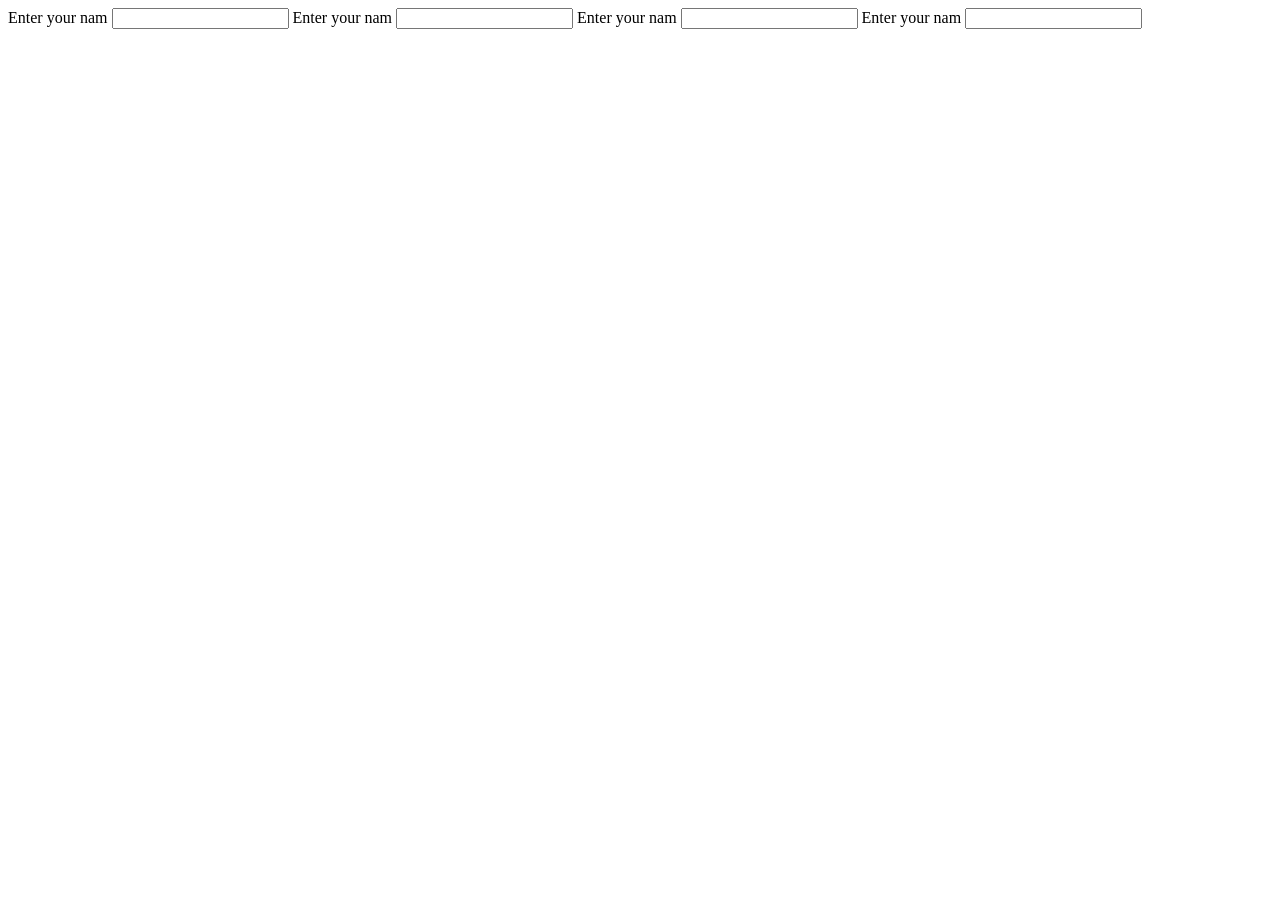
<file: index.html>
<!DOCTYPE html>
<html lang="en">
<head>
    <meta charset="UTF-8">
    <meta name="viewport" content="width=device-width, initial-scale=1.0">
    <title>Document</title>
</head>
<body>
    <main> 
    <!-- <h1>    hello </h1>
     <h2>    hello </h2>
      <h3>    hello </h3>
      <p>women in tech s6</p>
      <strong>women in tech s6 </strong>
     <em>use vs code </em>
      <a href=""> click on me </a>
      <br>
      <img src="https://encrypted-tbn0.gstatic.com/images?q=tbn:ANd9GcQjLXecdhZJUuvDIoHUNkeG4m1srt9SNAieMUHcyflgiLwGhGu2HJAQozeyjinV1z7IGAVJ5yZzbepRoNHQk1TleVj-DQvDTYdCKe7VudQKXQ&s=10"  alt="cat" > -->
<!-- <div>
<h2> my skills  with ul</h2>
<ul>
   <li>html</li>
   <li>sss</li>
   <li>js</li>
   <li>use vs code</li>
</ul>
<h2> my skills  with ol</h2>
<ol>
  <li>html</li>
   <li>sss</li>
   <li>js</li>
   <li>use vs code</li>
</ol>
</div> -->
</main>
<form > 
<label for="name">  Enter your nam </label>
<input type="text" name="name" ip="" >

<label for="email">  Enter your nam </label>
<input type="email" name="email" ip="" >

<label for="name">  Enter your nam </label>
<input type="text" name="name" ip="" >

<label for="name">  Enter your nam </label>
<input type="text" name="name" ip="" >
</form>
    </body>
    <footer>

    </footer>

</html>
</file>
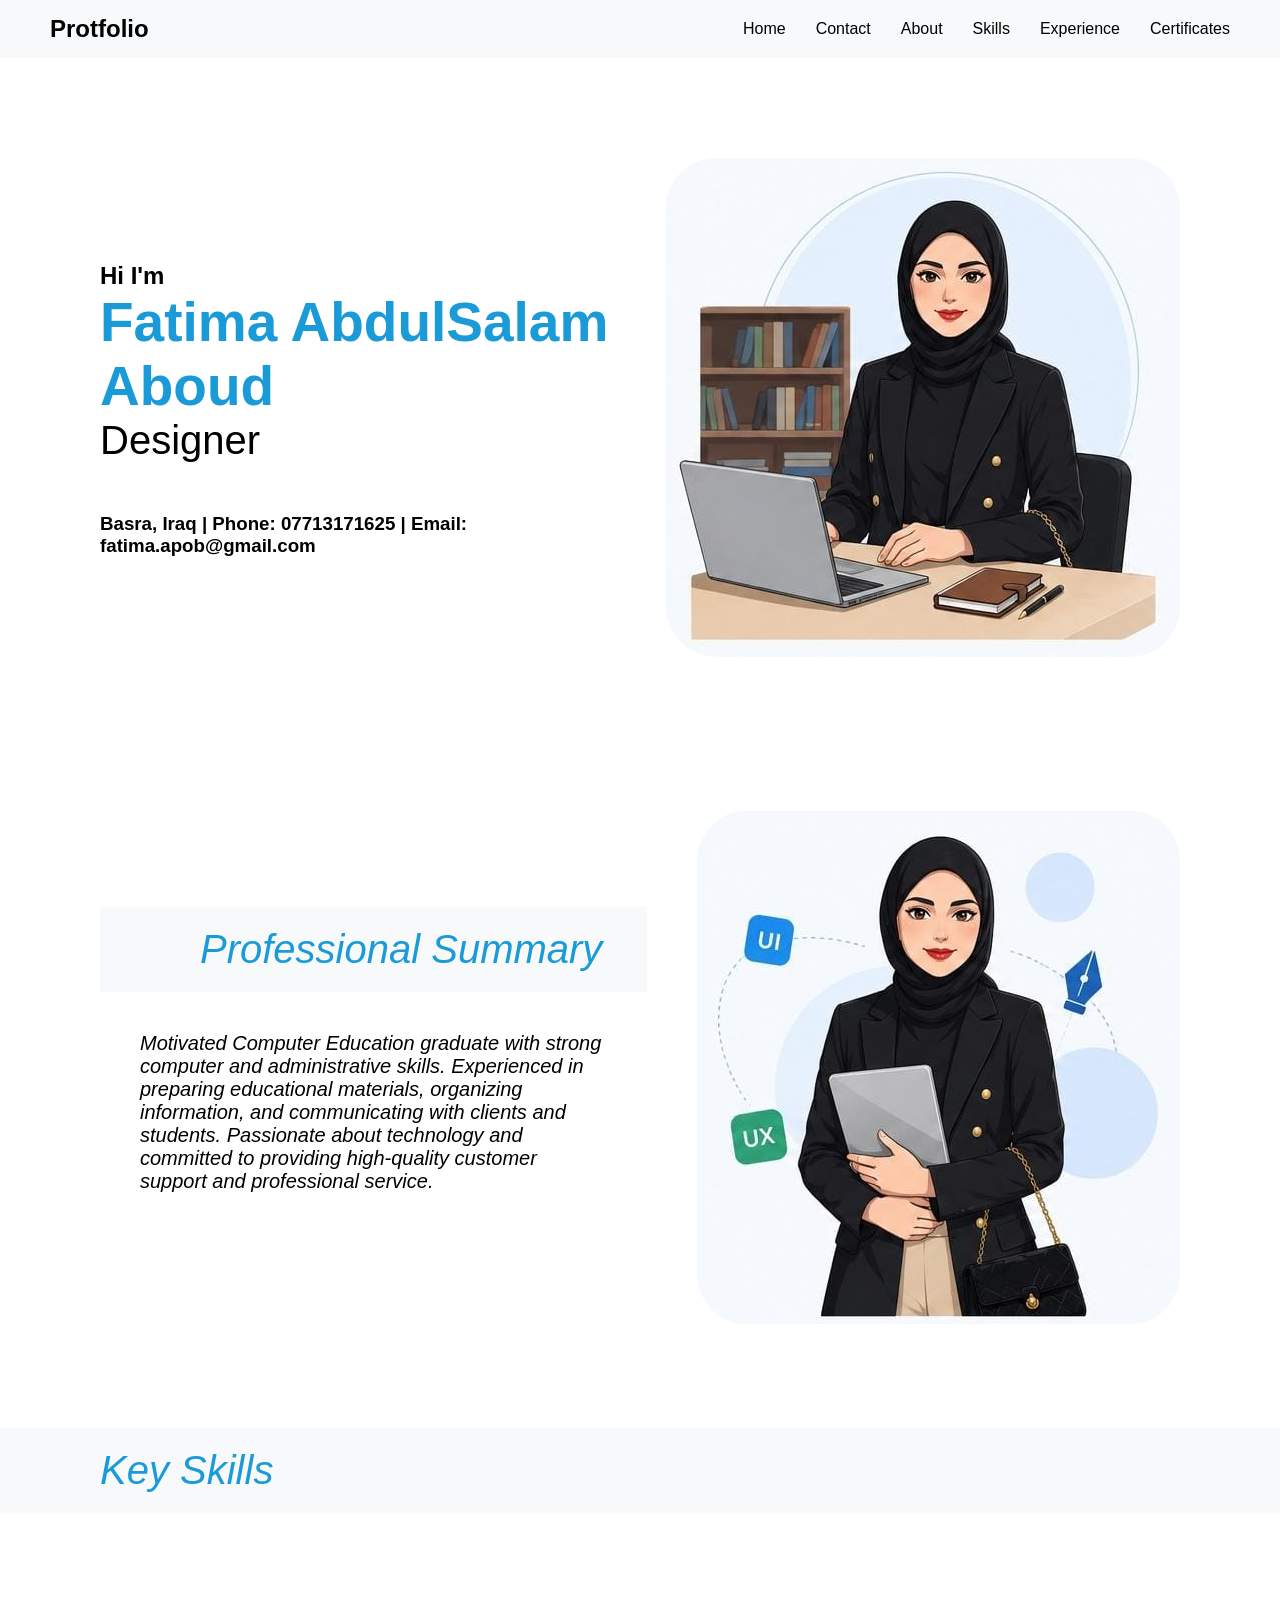
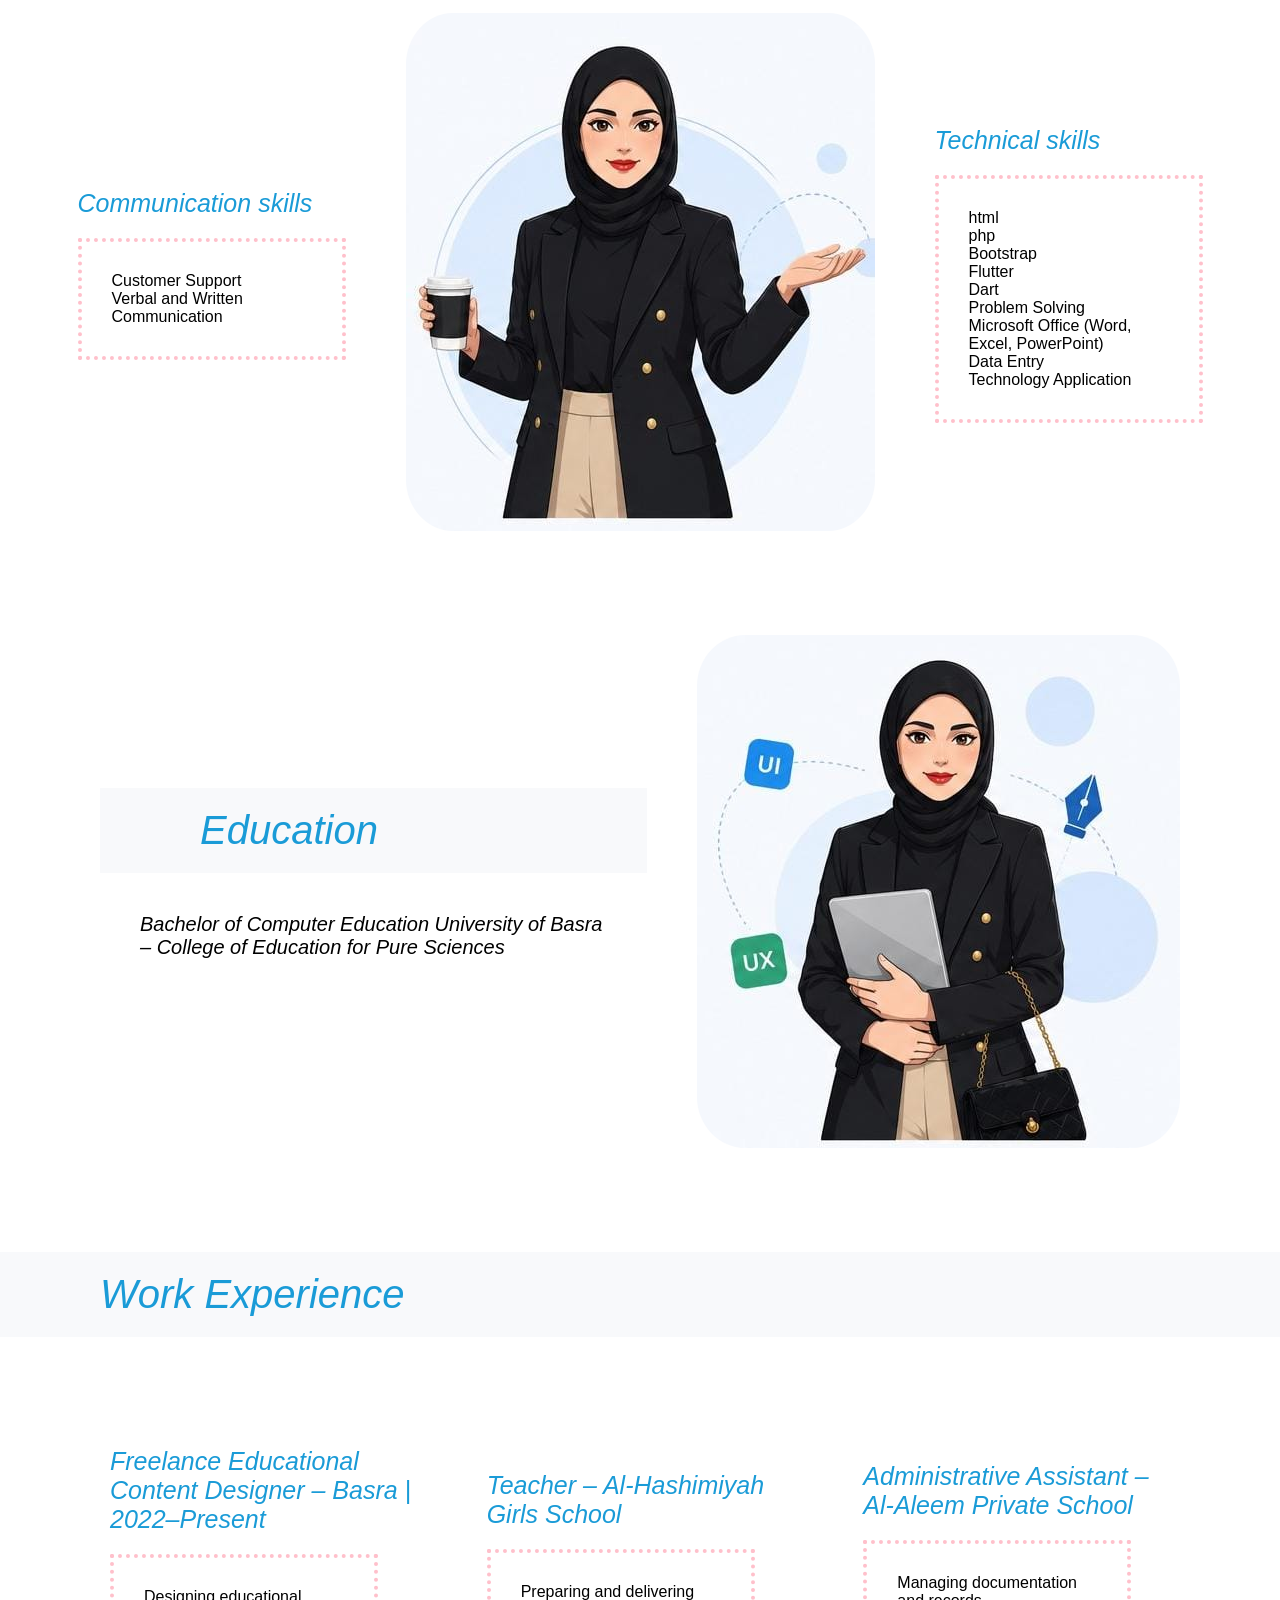
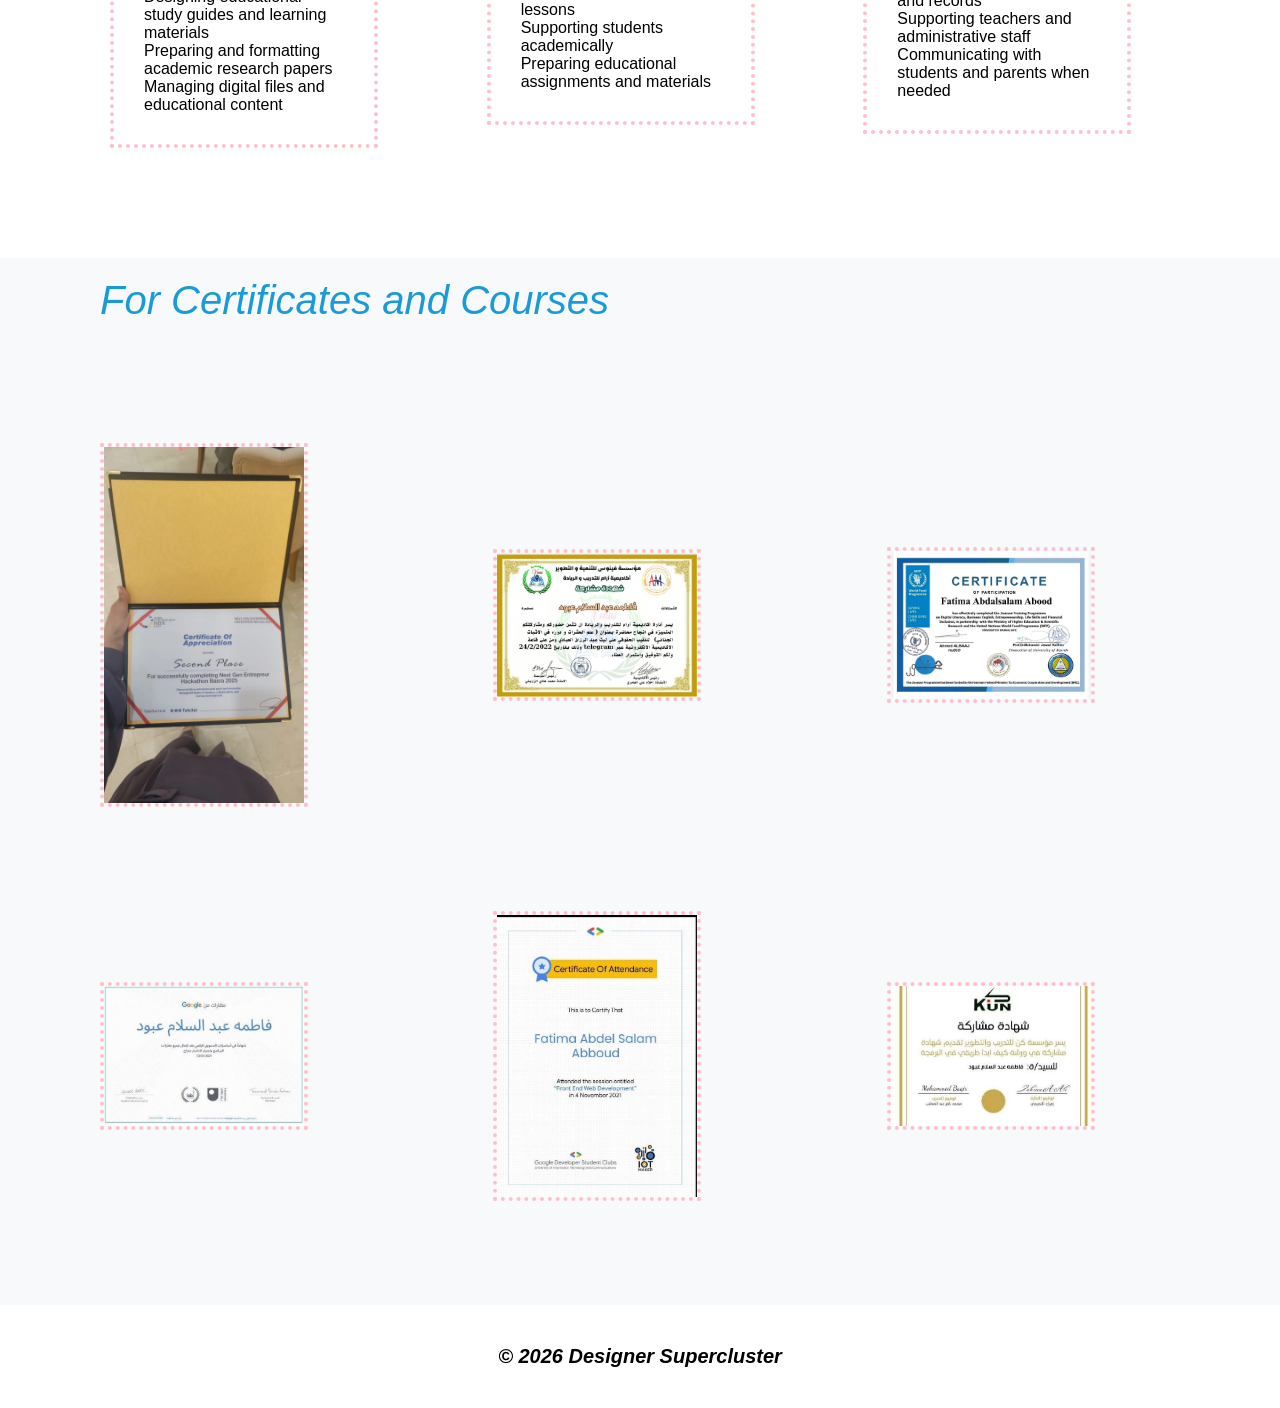
<file: Protfolio.html>
<!DOCTYPE html>
<html lang="en">
<head>
    <meta charset="UTF-8">
    <meta name="viewport" content="width=device-width, initial-scale=1.0">
    <title>protfolio Fatima Ablsalam </title>
    <link rel="stylesheet" href="/Protfolio.css">
</head>

<body>
   <script src="/app.js" defer></script>

<nav class="navbar">
    <div class="logo">Protfolio</div>

    <ul class="nav-links">
        <li><a href="#About"> </a>Home</a></li>
        <li><a href="#Contact">Contact</a></li>
        <li><a href="#About">About</a></li>
        <li><a href="#Skills">Skills</a></li>
        <li><a href="#Experience"> Experience </a></li>
         <li><a href="#Certificates"> Certificates </a></li>
    </ul>
</nav>
    <main>
    <!-- <img src="img/c164fa216472743.6780403d44a6e.png" alt="صورة بروفايل"> -->
    

<section id="info">
    <!-- معلومات التواصل  -->
    <div  id="Contact">  
   <h2   > Hi I'm </h2>
    <h1   class="name"> Fatima AbdulSalam Aboud</h1>
    <h1   class="Designer"> Designer</h1>

    <h3> Basra, Iraq | Phone: 07713171625 | Email: <a href="http://fatima.apob@gmail.com" class="email"> fatima.apob@gmail.com</a></h3>
   
   </div>
    <div> <img src="img/صورتي.jpeg" alt="صور تي" class="porto"></div>    
   </section>  
       
   
<section id="About"> 
        <div>
            <em><h3 class="tite"> Professional Summary </h3>
<p class="txt">Motivated Computer Education graduate with strong computer and administrative
     skills. Experienced in preparing educational materials, 
    organizing information, and communicating with clients and students.
     Passionate about technology and committed to providing high‑quality customer 
     support and professional service.</p> </em>
</div>
<div><img src="/img/img2.jpeg" alt="صور تي" class="porto"></div>
</section>


 <!-- مهارات  -->
   <h2 class="tite"> Key Skills</h2>
<section id="Skills" > 
     <div>
<h3  class="tite2"> Communication skills</h3>
<ul  class="list">
   <li>Customer Support</li>
   <li>Verbal and Written Communication</li>
</ul>
</div>

<div><img src="/img/img3.jpeg" alt="صور تي" class="porto"></div>
<div>
<h3  class="tite2"> Technical skills</h3>
<ul class="list">
   <li>html</li>
   <li> php</li>
   <li>Bootstrap</li>
   <li>Flutter</li>
   <li>Dart</li>
   <li>Problem Solving</li>
    <li>Microsoft Office (Word, Excel, PowerPoint)</li>
	<li>Data Entry</li>
    <li>Technology Application</li>
</ul>
</div> 
</section>

<!-- مستوى التعليمي -->
 <section id="Education">
<div >
 <h2 class="tite" >Education</h2>
 <p  class="txt">Bachelor of Computer Education
University of Basra – College of Education for Pure Sciences
 </p>
 </div>
 <div><img src="/img/img2.jpeg" alt="صور تي" class="porto"></div>

</section>



 <!-- الخبرة -->
  <h2  class="tite" > Work Experience</h2>
 <section id="Experience">
 <div  >
   
<h3  class="tite2"> Freelance Educational Content Designer – Basra | 2022–Present</h3>
<ul class="list">
   <li>	Designing educational study guides and learning materials</li>
   <li>	Preparing and formatting academic research papers</li>
   <li>	Managing digital files and educational content</li>
</ul>
</div>
<div>
<h3  class="tite2" > Teacher – Al‑Hashimiyah Girls School</h3>
<ul class="list">
   <li>	Preparing and delivering lessons</li>
   <li>Supporting students academically</li>
   <li>	Preparing educational assignments and materials</li>
</ul>
</div>
<div>
<h3  class="tite2" > Administrative Assistant – Al‑Aleem Private School</h3>
<ul class="list">
   <li>	Managing documentation and records</li>
   <li>Supporting teachers and administrative staff</li>
   <li>	Communicating with students and parents when needed</li>
</ul>
</div>
</section>



<!-- الشهادات -->
 
<h2 class="tite">  For Certificates and Courses </h2>
<section id="Certificates"> 

<div><img src="img\WhatsApp Image 2026-07-23 at 5.18.26 PM.jpeg" alt="شهادة1"class="profile-img"></div>
<div><img src="img\WhatsApp Image 2026-07-23 at 5.19.43 PM.jpeg" alt="شهادة2"class="profile-img"></div>
<div><img src="img\WhatsApp Image 2026-07-23 at 5.21.36 PM.jpeg" alt="شهادة3 "class="profile-img"></div>
<div><img src="img\WhatsApp Image 2026-07-23 at 5.22.02 PM.jpeg" alt=" شهادة4"class="profile-img"></div>
<div><img src="img\WhatsApp Image 2026-07-23 at 5.23.06 PM.jpeg" alt="شهادة5"class="profile-img"></div>
<div><img src="img\WhatsApp Image 2026-07-23 at 5.22.24 PM.jpeg " alt=" شهادة6"class="profile-img"></div>
</section> 

</main>
 <footer>
        <p  class="footer">&copy; 2026 Designer Supercluster </p>
    </footer>
</body>
</html>
</file>
<file: Protfolio.css>
*{
    margin:0;
    padding:0;
    gap: 50px;
}

body{
    font-family:Arial, sans-serif;
}
html {
    scroll-behavior: smooth;
}

.navbar{
    background:#f8f9fb;
    color:black;

    display:flex;
    justify-content:space-between;
    align-items:center;

    padding:15px 50px;
}

.logo{
    font-size:24px;
    font-weight:bold;
}

.nav-links{
    display:flex;
    list-style:none;
    gap:30px;
}

.nav-links a{
    color:black;
    text-decoration:none;
    transition:.3s;
}

.nav-links a:hover{
    color:#60A5FA;
}

.porto{
  border-radius: 10%;
}
.tite{
    
font-family: Arial, sans-serif;
   color:rgb(26, 155, 215);
   background:#f8f9fb;
   font-size:40px;
   font-weight:lighter;
   font-style: italic;
   align-items: center;
    padding-left: 100px;
    padding-bottom: 20px;
     padding-top: 20px;
     
    
  

}


#info{
    display: grid;
    grid-template-columns:2fr 1fr;
    justify-content:center;
    align-items: center;
    margin: 100px;
     padding-bottom: 50px;  }

.txt{
 font-family: Arial, sans-serif;
   color:black;
   font-size:20px;
   font-weight:lighter;
   font-style: italic;
   align-items: center;
    padding:40px; 
 
}

.Designer{
 font-family:Arial, sans-serif;
   color:black;
   font-size:40px;
   font-weight:lighter;
   align-items: center;
    padding-bottom: 50px;  
}
.name{
   font-family:Arial, sans-serif;
   color:rgb(26, 155, 215);
   font-size:55px;
   font-weight:bold;
   align-items: center;   

    }



   .profile-img {
  width: 200px;
  border: 4px dotted pink;
  /* border-radius: 50%; */
}


 #Contact a{
    color:black;
    text-decoration:none;
    transition:.3s;
}

#Contact a:hover{
    color:#60A5FA;
}

#About{
    display: grid;
    grid-template-columns: 2fr 1fr;
    justify-content:center;
    align-items: center;
     margin: 100px;    
}

#Skills{
    display: grid;
    grid-template-columns:1fr 1fr 1fr;
    justify-content:center;
    align-items: center;
        margin: 100px;

}
 
.list{
    list-style:none;
    padding: 30px;
    width: 200px;
    align-items: center;
  border: 4px dotted pink;
   margin: 10px
}

#Education{
    display: grid;
    grid-template-columns: 2fr 1fr;
    justify-content:center;
    align-items: center;
    margin: 100px;    
}

#Experience{
    display: grid;
    grid-template-columns:1fr 1fr 1fr ;
    justify-content:center;
    align-items: center;
    margin: 100px;    
}
 /* .Certificates{
    : #f8f9fb;} */
    
 #Certificates{
    display:grid;
    grid-template-columns: 1fr 1fr 1fr  ;
    justify-content:center;
    align-items: center;
    /* size: 20px;
    width: 20px; */
     /* margin: 100px; */
     padding: 100px;
    gap: 100px; 
    background-color: #f8f9fb; 
}
.footer{
  
     font-family: Arial, sans-serif;
   color:black;
   font-size:20px;
   font-weight:bolder;
   font-style: italic;
   align-items: center;
   text-align-last:center;
    padding:40px; 

}

.tite2{
   
    font-family: Arial, sans-serif;
   color:rgb(26, 155, 215);
   font-size:25px;
   font-weight:lighter;
   font-style: italic;
   align-items: center;
   text-align-last:left;
    padding:10px;
}
</file>
